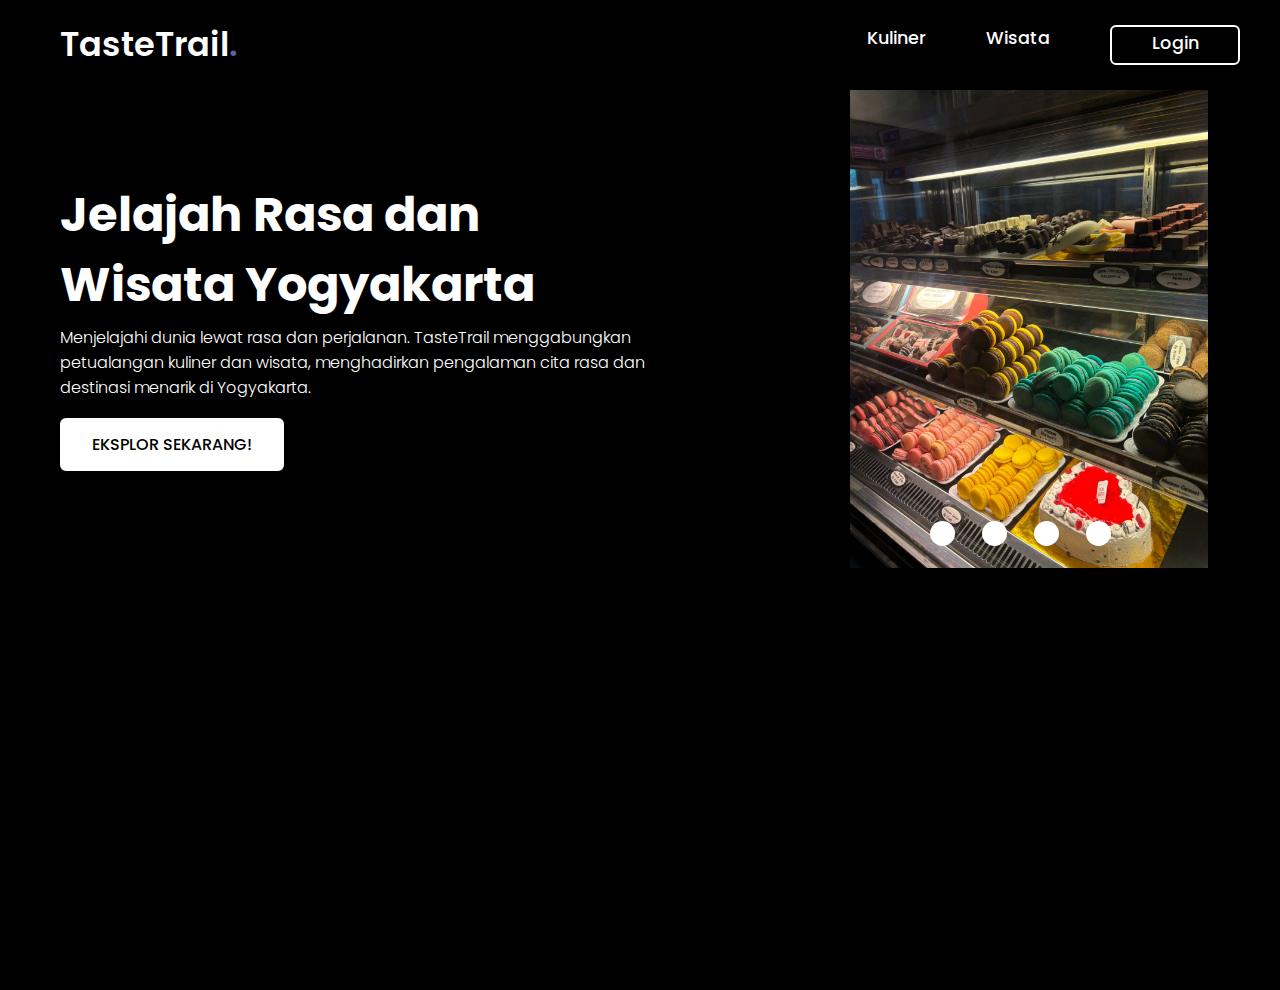
<file: index.html>
<!DOCTYPE html>
<!-- Coding By CodingNepal - www.codingnepalweb.com -->
<html lang="en">
  <head>
    <meta charset="UTF-8">
    <meta name="viewport" content="width=device-width, initial-scale=1.0">
    <title>Tugas Membuat Website</title>
    <link rel="stylesheet" href="style.css">
    <!-- Google Fonts Links For Icon -->
    <link rel="stylesheet" href="https://fonts.googleapis.com/css2?family=Material+Symbols+Outlined:opsz,wght,FILL,GRAD@24,400,0,0">
  </head>
  <body>
    <header>
      <nav class="navbar">
        <a class="logo" href="#">TasteTrail<span>.</span></a>
        <ul class="menu-links">
          <span id="close-menu-btn" class="material-symbols-outlined">close</span>
          <li><a href="kuliner.html">Kuliner</a></li>
          <li><a href="wisata.html">Wisata</a></li>
          <a href="login.html" class="btnLogin-popup">Login</a>
        </ul>
        <span id="hamburger-btn" class="material-symbols-outlined">menu</span>
      </nav>
    </header>
    <section class="hero-section">
      <div class="content">
        <h2>Jelajah Rasa dan Wisata Yogyakarta</h2>
        <p>
        Menjelajahi dunia lewat rasa dan perjalanan. TasteTrail menggabungkan petualangan kuliner dan wisata, menghadirkan pengalaman cita rasa dan destinasi menarik di Yogyakarta.
        </p>
         <a href="page2.html" class="btn-eksplor">eksplor sekarang!</a>
      </div>
    </section>
    <script>
      const header = document.querySelector("header");
      const hamburgerBtn = document.querySelector("#hamburger-btn");
      const closeMenuBtn = document.querySelector("#close-menu-btn");
      // Toggle mobile menu on hamburger button click
      hamburgerBtn.addEventListener("click", () => header.classList.toggle("show-mobile-menu"));
      // Close mobile menu on close button click
      closeMenuBtn.addEventListener("click", () => hamburgerBtn.click());
    </script>
    <div class="wrapper">
        <div class="slides">
            <span id="slide-1"></span>
            <span id="slide-2"></span>
            <span id="slide-3"></span>
            <span id="slide-4"></span>

            <div class="images">
            <img src="1.jpeg"
            />
            <img src="2.jpeg"
            />
            <img src="3.jpeg"
            />
            <img src="4.jpeg"
            />
            </div>
        </div>

        <!-- navigasi -->
         <div class="navigation">
            <a href="#slide-1">1</a>
            <a href="#slide-2">2</a>
            <a href="#slide-3">3</a>
            <a href="#slide-4">4</a>
         </div>
    </div>
  </body>
</html>
</file>
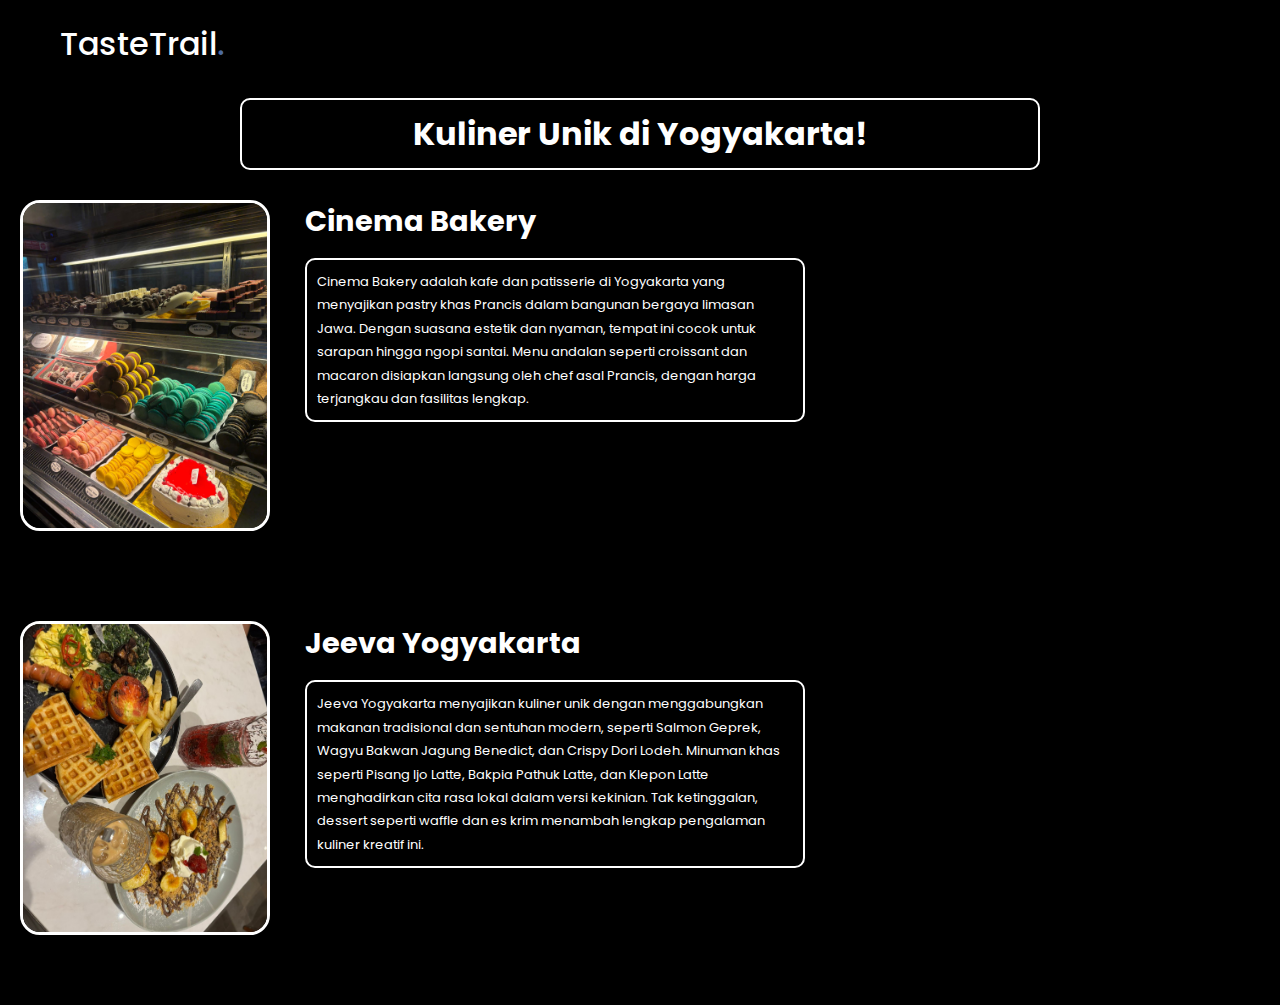
<file: kuliner.html>
<html lang="en">
<head>
  <meta charset="UTF-8" />
  <meta name="viewport" content="width=device-width, initial-scale=1.0"/>
  <title>Kuliner</title>
  <link rel="stylesheet" href="stylekuliner.css" />
</head>
<body>
  <nav class="navigation">
    <a class="logo" href="index.html">TasteTrail<span>.</span></a>
  </nav>

  <h1>Kuliner Unik di Yogyakarta!</h1>

  <div class="content-container">
    <div class="left-column">
      <img src="1.jpeg" alt="Kuliner Gambar 1" class="main-image" />
      <img src="4.jpeg" alt="Kuliner Gambar 2" class="second-image" />
    </div>

    <div class="right-column">
      <h2>Cinema Bakery</h2>
      <p>
        Cinema Bakery adalah kafe dan patisserie di Yogyakarta yang menyajikan pastry 
        khas Prancis dalam bangunan bergaya limasan Jawa. 
        Dengan suasana estetik dan nyaman, tempat ini cocok untuk sarapan hingga ngopi 
        santai. Menu andalan seperti croissant dan macaron 
        disiapkan langsung oleh chef asal Prancis, dengan harga terjangkau dan fasilitas lengkap.
      </p>
      <h3>Jeeva Yogyakarta</h3>
      <p>
        Jeeva Yogyakarta menyajikan kuliner unik dengan menggabungkan makanan tradisional dan sentuhan modern, seperti Salmon Geprek, Wagyu Bakwan Jagung Benedict, dan Crispy Dori Lodeh. Minuman khas seperti Pisang Ijo Latte, Bakpia Pathuk Latte, dan Klepon Latte menghadirkan cita rasa lokal dalam versi kekinian. Tak ketinggalan, dessert seperti waffle dan es krim menambah lengkap pengalaman kuliner kreatif ini.
      </p>
    </div>
  </div>
  <section>
    <iframe src="https://www.google.com/maps/embed?pb=!1m18!1m12!1m3!1d3953.511225173984!2d110.37750607357948!3d-7.735470076668887!2m3!1f0!2f0!3f0!3m2!1i1024!2i768!4f13.1!3m3!1m2!1s0x2e7aff587418d127%3A0xab99819099fdcac1!2sCinema%20Bakery!5e0!3m2!1sid!2sid!4v1747114747050!5m2!1sid!2sid" width="400" height="300" style="border:0;" allowfullscreen="" loading="lazy" referrerpolicy="no-referrer-when-downgrade"></iframe>
    <iframe src="https://www.google.com/maps/embed?pb=!1m18!1m12!1m3!1d3953.0465746309837!2d110.37282857358034!3d-7.784886977245528!2m3!1f0!2f0!3f0!3m2!1i1024!2i768!4f13.1!3m3!1m2!1s0x2e7a58328658f5e9%3A0x1bf5640bc0de9bd6!2sJeeva%20Yogyakarta!5e0!3m2!1sid!2sid!4v1747115463285!5m2!1sid!2sid" width="400" height="300" style="border:0;" allowfullscreen="" loading="lazy" referrerpolicy="no-referrer-when-downgrade"></iframe>
  </section>
</body>
</html>
</file>
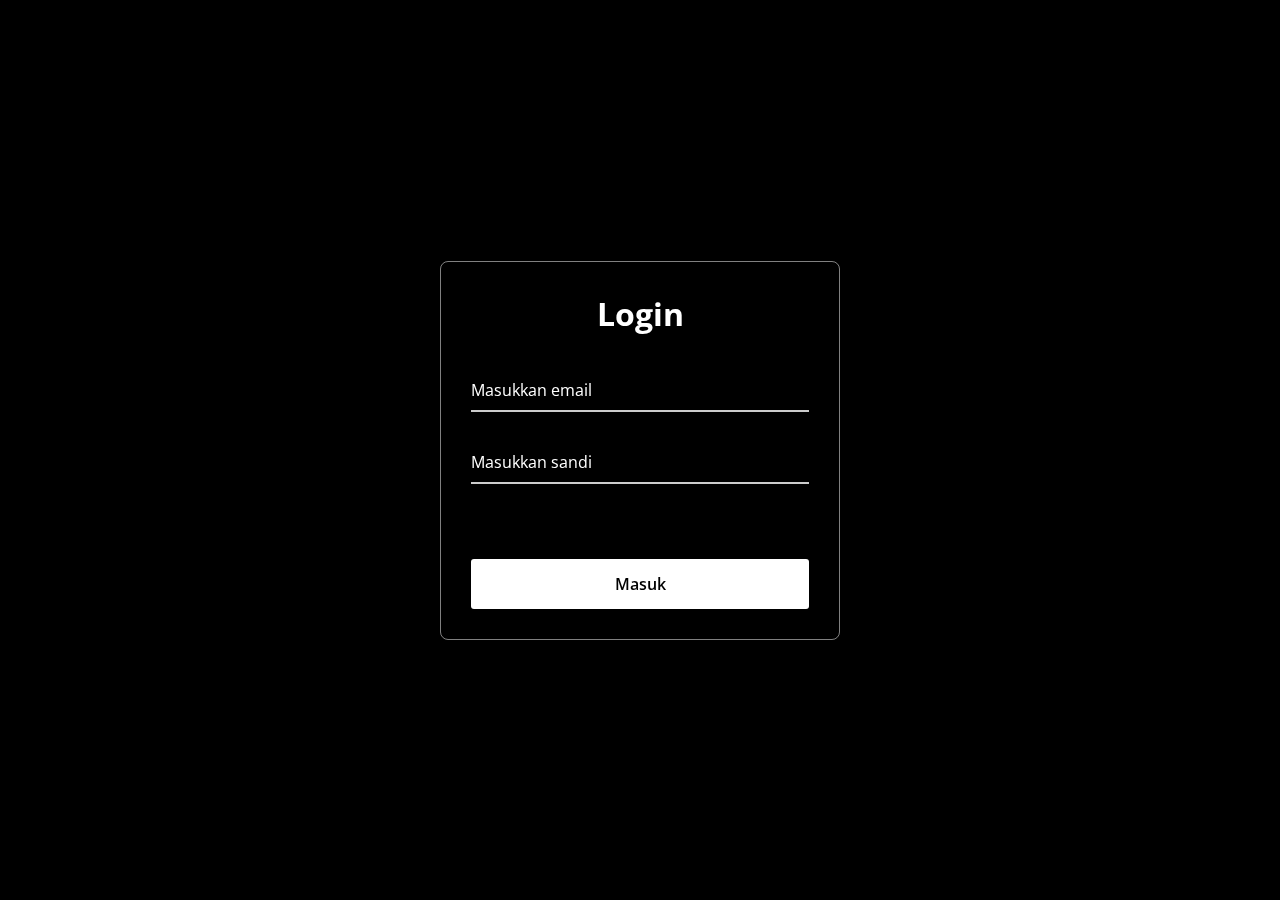
<file: login.html>
<!DOCTYPE html>
<!-- Coding By CodingNepal - www.codingnepalweb.com -->
<html>
<head>
  <meta charset="UTF-8">
  <meta name="viewport" content="width=device-width, initial-scale=1.0">
  <title>Form Login</title>
  <link rel="stylesheet" href="stylelogin.css">
</head>
<body>
  <div class="wrapper">
    <form action="index.html">
      <h2>Login</h2>
        <div class="input-field">
        <input type="text" required>
        <label>Masukkan email</label>
      </div>
      <div class="input-field">
        <input type="password" required>
        <label>Masukkan sandi</label>
      </div>
      <div class="forget">
      </div>
      <button type="submit">Masuk</button>
    </form>
  </div>
</body>
</html>
</file>
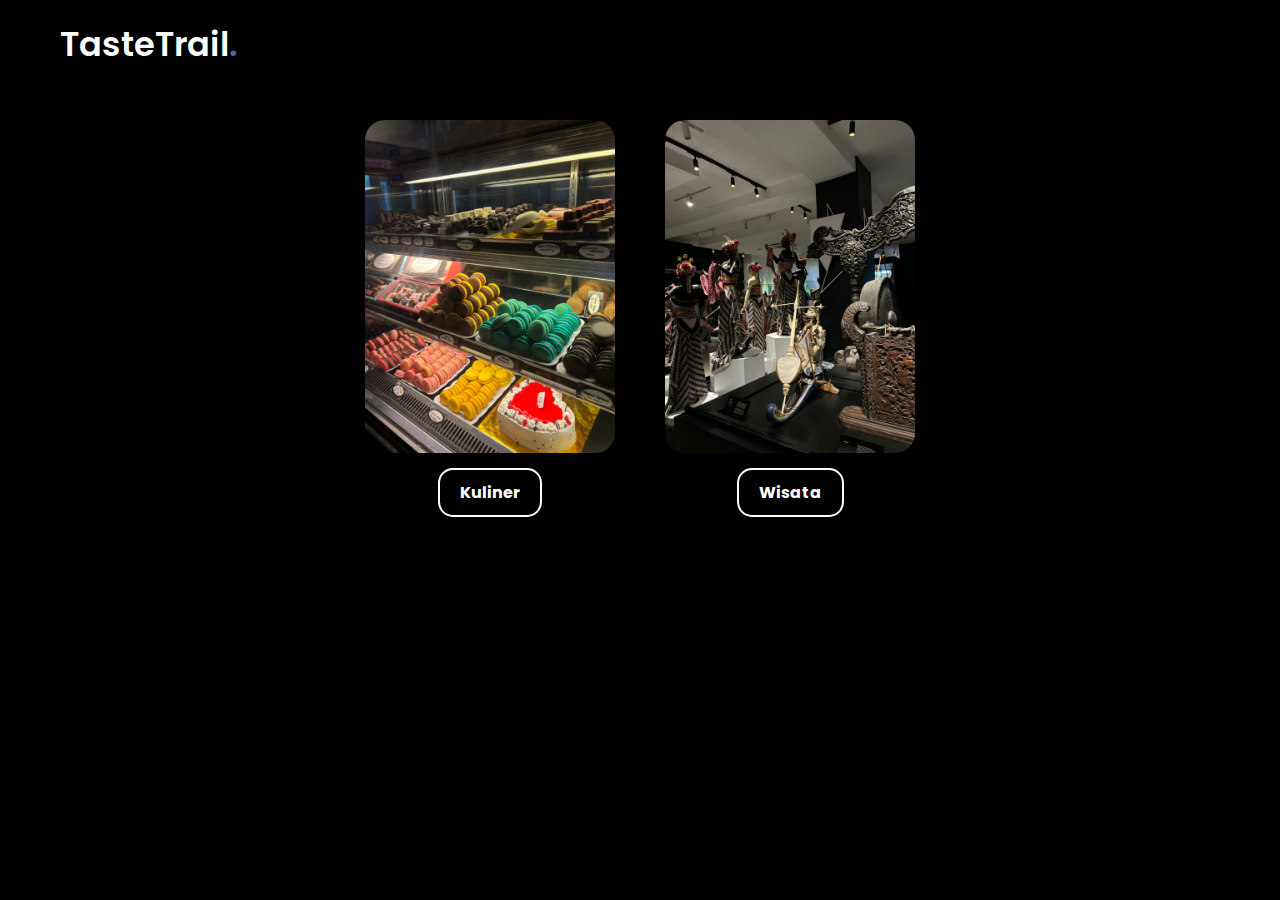
<file: page2.html>
<!DOCTYPE html>
<html lang="en">
    <head>
        <meta charset="UTF-8">
        <meta name="viewport" content="width=device-width, initial-scale=1.0">
        <title>Kuliner atau Wisata?</title>
        <link rel="stylesheet" href="style2.css">
        <!-- Google Fonts Links For Icon -->
        <link rel="stylesheet" href="https://fonts.googleapis.com/css2?family=Material+Symbols+Outlined:opsz,wght,FILL,GRAD@24,400,0,0">
    </head>
    <body>
        <nav class="navigation">
            <a class="logo" href="index.html">TasteTrail<span>.</span></a>
        </nav>
        <div class="content-container">
            <div class="item">
                <img src="1.jpeg" alt="Kuliner">
                <a href="kuliner.html" class="button">Kuliner</a>
            </div>
            <div class="item">
                <img src="2.jpeg" alt="Wisata">
                <a href="wisata.html" class="button">Wisata</a>
            </div>
        </div>
    </body>
</html>
</file>
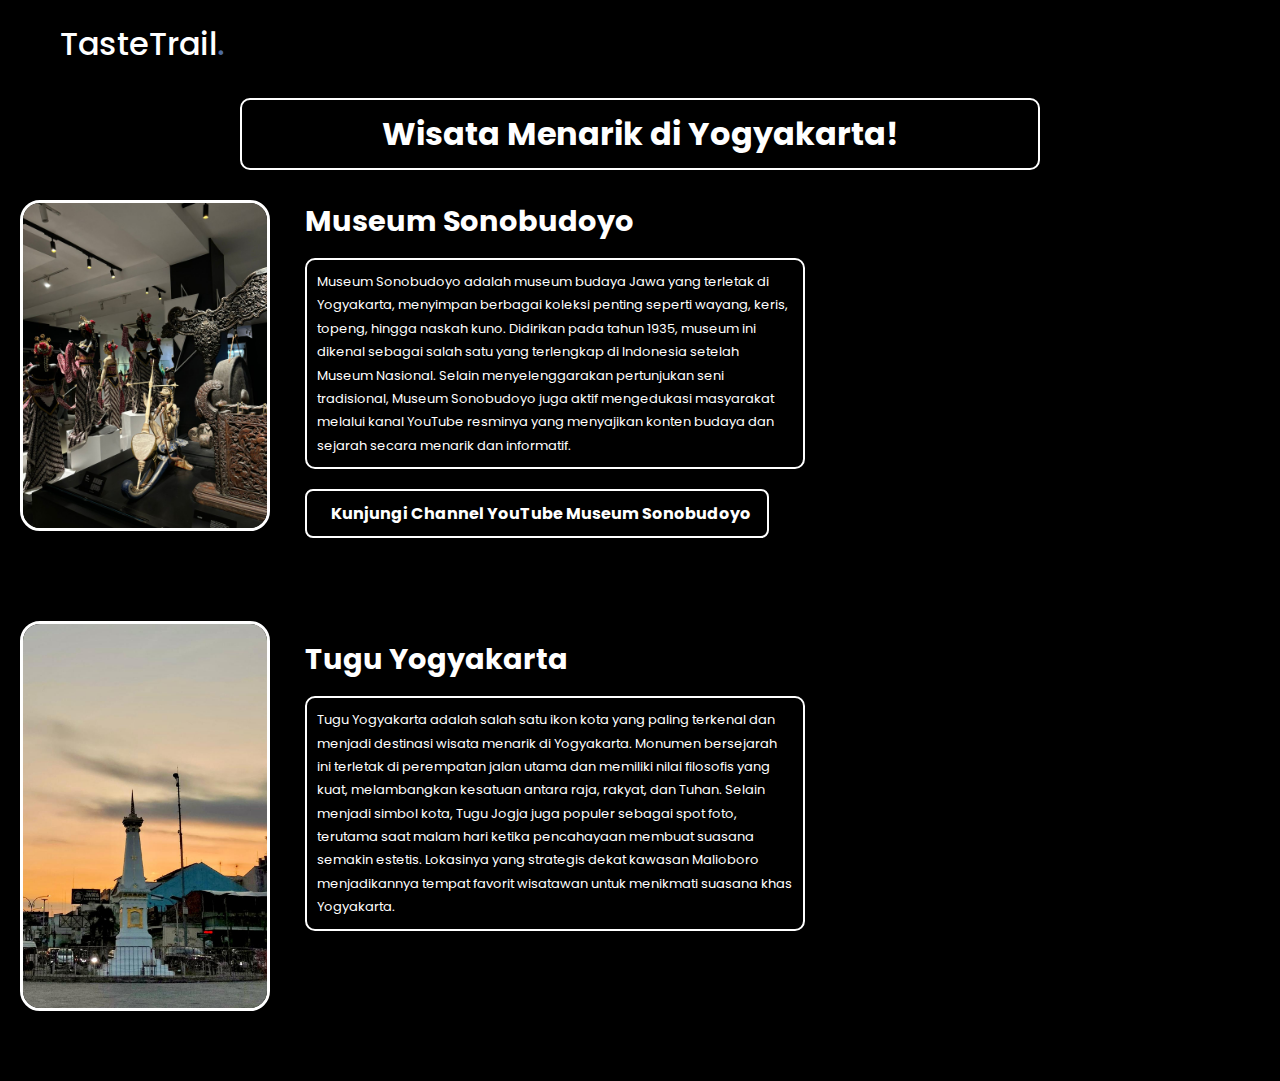
<file: wisata.html>
<html lang="en">
<head>
  <meta charset="UTF-8" />
  <meta name="viewport" content="width=device-width, initial-scale=1.0"/>
  <title>Kuliner</title>
  <link rel="stylesheet" href="stylewisata.css" />
</head>
<body>
  <nav class="navigation">
    <a class="logo" href="home.html">TasteTrail<span>.</span></a>
  </nav>

  <h1>Wisata Menarik di Yogyakarta!</h1>

  <div class="content-container">
    <div class="left-column">
      <img src="2.jpeg" alt="Wisata Gambar 1" class="main-image" />
      <img src="8.jpeg" alt="Wisata Gambar 2" class="second-image" />
    </div>

    <div class="right-column">
      <h2>Museum Sonobudoyo</h2>
      <p>
        Museum Sonobudoyo adalah museum budaya Jawa yang terletak di Yogyakarta, menyimpan berbagai koleksi penting seperti wayang, keris, topeng, hingga naskah kuno. Didirikan pada tahun 1935, museum ini dikenal sebagai salah satu yang terlengkap di Indonesia setelah Museum Nasional. Selain menyelenggarakan pertunjukan seni tradisional, Museum Sonobudoyo juga aktif mengedukasi masyarakat melalui kanal YouTube resminya yang menyajikan konten budaya dan sejarah secara menarik dan informatif.
      </p>
      <a href="https://youtube.com/@museumsonobudoyo?si=KAbCO_egNHHUW5TM" target="_blank" class="youtube-button">
        <span style="margin-left: 8px;">Kunjungi Channel YouTube Museum Sonobudoyo</span>
      </a>
      <h3>Tugu Yogyakarta</h3>
      <p>
        Tugu Yogyakarta adalah salah satu ikon kota yang paling terkenal dan menjadi destinasi wisata menarik di Yogyakarta. Monumen bersejarah ini terletak di perempatan jalan utama dan memiliki nilai filosofis yang kuat, melambangkan kesatuan antara raja, rakyat, dan Tuhan. Selain menjadi simbol kota, Tugu Jogja juga populer sebagai spot foto, terutama saat malam hari ketika pencahayaan membuat suasana semakin estetis. Lokasinya yang strategis dekat kawasan Malioboro menjadikannya tempat favorit wisatawan untuk menikmati suasana khas Yogyakarta.
      </p>
    </div>
  </div>
  <section>
    <iframe src="https://www.google.com/maps/embed?pb=!1m18!1m12!1m3!1d3952.881880666878!2d110.3613691735807!3d-7.802327977450039!2m3!1f0!2f0!3f0!3m2!1i1024!2i768!4f13.1!3m3!1m2!1s0x2e7a578f83070a4f%3A0x9d10431ac43ec5ee!2sMuseum%20Sonobudoyo%20Unit%20I!5e0!3m2!1sid!2sid!4v1747134880579!5m2!1sid!2sid" width="400" height="300" style="border:0;" allowfullscreen="" loading="lazy" referrerpolicy="no-referrer-when-downgrade"></iframe>
    <iframe src="https://www.google.com/maps/embed?pb=!1m18!1m12!1m3!1d3953.06515887481!2d110.36450077358026!3d-7.782916477222458!2m3!1f0!2f0!3f0!3m2!1i1024!2i768!4f13.1!3m3!1m2!1s0x2e7a591a4d553bd5%3A0xc0f964003add568b!2sTugu%20Jogja!5e0!3m2!1sid!2sid!4v1747136293737!5m2!1sid!2sid" width="400" height="300" style="border:0;" allowfullscreen="" loading="lazy" referrerpolicy="no-referrer-when-downgrade"></iframe>
  </section>
</body>
</html>
</file>
<file: style.css>
@import url('https://fonts.googleapis.com/css2?family=Poppins:wght@300;400;500;600;700&display=swap');
* {
  margin: 0;
  padding: 0;
  box-sizing: border-box;
  font-family: 'Poppins', sans-serif;
}
header {
  position: relative;
  top: 0;
  left: 0;
  width: 100%;
  padding: 20px;
  background-color: #000;
}
header .navbar {
  display: flex;
  align-items: center;
  justify-content: space-between;
  max-width: 1200px;
  margin: 0 auto;
}
.navbar .logo {
  color: #fff;
  font-weight: 600;
  font-size: 2.1rem;
  text-decoration: none;
}
.navbar .logo span {
  color:  rgb(76, 106, 160);
}
.navbar .menu-links {
  display: flex;
  list-style: none;
  gap: 40px;
}
.navbar a {
  position: relative;
  font-size: 1.1em;
  color: #fff;
  text-decoration: none;
  font-weight: 500;
  margin-left: 20px;
  transition: 0.2s ease;

}
.navbar a:hover {
  color: rgb(76, 106, 160);
}
.btnLogin-popup {
    width: 130px;
    height: 40px;
    background: transparent;
    text-align: center;
    padding: 3px;
    border: 2px solid #fff;
    outline: none;
    border-radius: 6px;
    cursor: pointer;
    font-size: 1,2em;
    color: #fff;
    font-weight: 500;
    margin-left: 40px;
    transition: 0.2s ease;
}
.btnLogin-popup:hover {
    color:  rgb(76, 106, 160);
}

.hero-section {
  position: relative;
  height: 100vh;
  background-color: #000;
  background-position: center;
  background-size: cover;
  display: flex;
  align-items: center;
  padding: 0 20px;
}
.hero-section .content {
  position: absolute;
  top: 20px;
  max-width: 1200px;
  margin: 40px;
  width: 100%;
  color: #fff;
}
.hero-section .content h2 {
  position: absolute;
  top: 30px;
  font-size: 3rem;
  max-width: 600px;
  line-height: 70px;
}
.hero-section .content p {
  position: absolute;
  top: 160px;
  font-weight: 300;
  max-width: 600px;
  margin-top: 15px;
}
.hero-section .btn-eksplor {
  position: absolute;
  top: 230px;
  background-color: #fff;
  color: #000;
  text-decoration: none;
  padding: 12px 30px;
  border: none;
  font-size: 1rem;
  border: 2px solid white;
  border-radius: 6px;
  margin-top: 38px;
  cursor: pointer;
  font-weight: 500;
  transition: 0.2s ease;
  font-style: normal;
  text-transform: uppercase;
}
.hero-section .btn-eksplor:hover {
  color: #fff;
  background: #000;
}
#close-menu-btn {
  position: absolute;
  right: 20px;
  top: 20px;
  cursor: pointer;
  display: none;
}
#hamburger-btn {
  color: #fff;
  cursor: pointer;
  display: none;
}
@media (max-width: 768px) {
  header {
    padding: 10px;
  }
  header.show-mobile-menu::before {
    content: "";
    position: fixed;
    left: 0;
    top: 0;
    width: 100%;
    height: 100%;
    backdrop-filter: blur(5px);
  }
  .navbar .logo {
    font-size: 1.7rem;
  }
    
  #hamburger-btn, #close-menu-btn {
    display: block;
  }
  .navbar .menu-links {
    position: fixed;
    top: 0;
    left: -250px;
    width: 250px;
    height: 100vh;
    background: #fff;
    flex-direction: column;
    padding: 70px 40px 0;
    transition: left 0.2s ease;
  }
  header.show-mobile-menu .navbar .menu-links {
    left: 0;
  }
  .navbar a {
    color: #000;
  }
  .hero-section .content {
    text-align: center;
  }
  .hero-section .content :is(h2, p) {
    max-width: 100%;
  }
  .hero-section .content h2 {
    font-size: 2.3rem;
    line-height: 60px;
  }
  
  .hero-section .content button {
    padding: 9px 18px;
  }
}
.images {
    display: flex;
    width: 100%;
    transition: 2s;
}
.images img {
    width: 100%;
}
.wrapper {
    position: absolute;
    top: 90px;
    left: 850px;
    bottom: 5px;
    width: 28%;
    min-height: 490px;
    overflow-x: hidden;
    overflow-y: hidden;
    float: right;
}

#slide-1:target ~ .images {
    margin-left: 10px;
}

#slide-2:target ~ .images {
    margin-left: -100%;
}

#slide-3:target ~ .images {
    margin-left: -200%;
}

#slide-4:target ~ .images {
    margin-left: -300%;
}

.navigation a {
    display: inline-block;
    height: 25px;
    width: 25px;
    background-color: #fff;
    font-size: 0px;
    border-radius: 50%;
    margin: 3px;
    transition: 0.5s;
    margin-right: 20px;
    padding: 10px;
    overflow: hidden;
}

.navigation a:hover {
    background-color: rgb(76, 106, 160);
}

.navigation {
    position: absolute;
    margin-left: auto;
    margin-right: auto;
    right: 0;
    left: 0;
    text-align: center;
    margin-top: -50px;
    overflow: hidden;
}

.html {
    scroll-behavior: smooth;
}

[id^="slide-1"] {
  scroll-margin-top: 100vh; 
  position: absolute; 
  top: 0;
}

[id^="slide-2"] {
  scroll-margin-top: 100vh; 
  position: absolute; 
  top: 0;
}

[id^="slide-3"] {
  scroll-margin-top: 100vh; 
  position: absolute; 
  top: 0;
}

[id^="slide-4"] {
  scroll-margin-top: 100vh; 
  position: absolute; 
  top: 0;
}
</file>
<file: stylekuliner.css>
@import url('https://fonts.googleapis.com/css2?family=Poppins:wght@300;400;500;600;700&display=swap');

* {
  margin: 0;
  padding: 0;
  box-sizing: border-box;
  font-family: 'Poppins', sans-serif;
}

body {
  background-color: black;
  color: white;
  padding: 20px;
}

.navigation {
  display: flex;
  align-items: center;
  justify-content: space-between;
  max-width: 1200px;
  margin: 0 auto;
}

.logo {
  color: white;
  font-weight: 600;
  font-size: 2rem;
  text-decoration: none;
}

.logo span {
  color: rgb(76, 106, 160);
}

.navigation .logo:hover {
  color: rgb(76, 106, 160);
}

.navigation a {
    position: relative;
    font-size: 2em;
    color: #fff;
    text-decoration: none;
    font-weight: 500;
    margin-left: 20px;
    transition: 0.2s ease;
}

h1 {
  text-align: center;
  margin: 30px auto;
  padding: 10px;
  max-width: 800px;
  border: 2px solid white;
  border-radius: 10px;
}

.content-container {
  display: flex;
  flex-wrap: wrap;
  gap: 35px;
  justify-content: left;
  margin-top: 10px;
}

.left-column {
  display: flex;
  flex-direction: column;
  align-items: left;
}

.main-image {
  width: 250px;
  border: 3px solid white;
  border-radius: 20px;
}

.second-image {
  width: 250px;
  border: 3px solid white;
  border-radius: 20px;
  margin-top: 90px;
  margin-bottom: 50px;
}

.right-column {
  max-width: 500px;
}

.right-column h2 {
  font-size: 1.8rem;
  margin-bottom: 15px;
}

.right-column p {
  border: 2px solid white;
  border-radius: 10px;
  padding: 10px;
  padding-right: 10px;
  padding-left: 10px;
  font-size: 0.95rem;
  line-height: 1.8;
  font-size: small;
}

.right-column h3 {
  font-size: 1.8rem;
  margin-top: 200px;
  margin-bottom: 15px;
}

.right-column p {
  border: 2px solid white;
  border-radius: 10px;
  padding: 10px;
  padding-right: 10px;
  padding-left: 10px;
  font-size: 0.95rem;
  line-height: 1.8;
  font-size: small;
}

section {
  position: absolute;
  top: 200px;
  left: 830px;
  display: flex;
  flex-direction: row;
  flex-wrap: wrap;
  gap: 120px;
  margin-bottom: 40px;
}

@media (max-width: 768px) {
  section {
    flex-direction: column;
  }
}
@media (max-width: 768px) {
  .content-container {
    flex-direction: column;
    align-items: center;
  }

  .right-column {
    text-align: center;
    padding: 0 20px;
  }

  .right-column h2 {
    font-size: 1.5rem;
  }
}
</file>
<file: stylelogin.css>
@import url("https://fonts.googleapis.com/css2?family=Open+Sans:wght@200;300;400;500;600;700&display=swap");
* {
  margin: 0;
  padding: 0;
  box-sizing: border-box;
  font-family: "Open Sans", sans-serif;
}
body {
  display: flex;
  align-items: center;
  justify-content: center;
  min-height: 100vh;
  width: 100%;
  padding: 0 10px;
}
body::before {
  content: "";
  position: absolute;
  width: 100%;
  height: 100%;
  background:#000;
  background-position: center;
  background-size: cover;
}
.wrapper {
  width: 400px;
  border-radius: 8px;
  padding: 30px;
  text-align: center;
  border: 1px solid rgba(255, 255, 255, 0.5);
  backdrop-filter: blur(8px);
  -webkit-backdrop-filter: blur(8px);
}
form {
  display: flex;
  flex-direction: column;
}
h2 {
  font-size: 2rem;
  margin-bottom: 20px;
  color: #fff;
}
.input-field {
  position: relative;
  border-bottom: 2px solid #ccc;
  margin: 15px 0;
}
.input-field label {
  position: absolute;
  top: 50%;
  left: 0;
  transform: translateY(-50%);
  color: #fff;
  font-size: 16px;
  pointer-events: none;
  transition: 0.15s ease;
}
.input-field input {
  width: 100%;
  height: 40px;
  background: transparent;
  border: none;
  outline: none;
  font-size: 16px;
  color: #fff;
}
.input-field input:focus~label,
.input-field input:valid~label {
  font-size: 0.8rem;
  top: 10px;
  transform: translateY(-120%);
}
.forget {
  display: flex;
  align-items: center;
  justify-content: space-between;
  margin: 25px 0 35px 0;
  color: #fff;
}
#remember {
  accent-color: #fff;
}
.forget label {
  display: flex;
  align-items: center;
}
.forget label p {
  margin-left: 8px;
}
.wrapper a {
  color: #efefef;
  text-decoration: none;
}
.wrapper a:hover {
  text-decoration: underline;
}
button {
  background: #fff;
  color: #000;
  font-weight: 600;
  border: none;
  padding: 12px 20px;
  cursor: pointer;
  border-radius: 3px;
  font-size: 16px;
  border: 2px solid transparent;
  transition: 0.3s ease;
}
button:hover {
  color: #fff;
  border-color: #fff;
  background: rgba(255, 255, 255, 0.15);
}
.register {
  text-align: center;
  margin-top: 30px;
  color: #fff;
}
</file>
<file: style2.css>
@import url('https://fonts.googleapis.com/css2?family=Poppins:wght@300;400;500;600;700&display=swap');
* {
  margin: 0;
  padding: 0;
  box-sizing: border-box;
  font-family: 'Poppins', sans-serif;
  background: black;
}

body .navigation {
  display: flex;
  align-items: center;
  justify-content: space-between;
  max-width: 1200px;
  margin: 0 auto;
}
.navigation .logo {
  color: #fff;
  font-weight: 600;
  font-size: 2.1rem;
  text-decoration: none;
  margin-top: 20px;
}
.navigation .logo span {
  color:  rgb(76, 106, 160);
}
.navigation .logo:hover {
  color: rgb(76, 106, 160);
}
.navigation a {
    position: relative;
    font-size: 1.1em;
    color: #fff;
    text-decoration: none;
    font-weight: 500;
    margin-left: 20px;
    transition: 0.2s ease;
}
.content-container {
  display: flex;
  justify-content: center;
  gap: 50px; 
  margin-top: 50px;
}

.item {
  display: flex;
  flex-direction: column;
  align-items: center;
}

.item img {
  width: 250px;   
  height: auto;
  border-radius: 20px;
  margin-bottom: 15px;
}

.button {
  background-color: transparent;
  color: white;
  padding: 10px 20px;
  border: 2px solid white;
  border-radius: 15px;
  text-decoration: none;
  font-weight: bold;
  transition: 0.3s ease;
}

.button:hover {
  background-color: white;
  color: black;
}
</file>
<file: stylewisata.css>
@import url('https://fonts.googleapis.com/css2?family=Poppins:wght@300;400;500;600;700&display=swap');

* {
  margin: 0;
  padding: 0;
  box-sizing: border-box;
  font-family: 'Poppins', sans-serif;
}

body {
  background-color: black;
  color: white;
  padding: 20px;
}

.navigation {
  display: flex;
  align-items: center;
  justify-content: space-between;
  max-width: 1200px;
  margin: 0 auto;
}

.logo {
  color: white;
  font-weight: 600;
  font-size: 2rem;
  text-decoration: none;
}

.logo span {
  color: rgb(76, 106, 160);
}

.navigation .logo:hover {
  color: rgb(76, 106, 160);
}

.navigation a {
    position: relative;
    font-size: 2em;
    color: #fff;
    text-decoration: none;
    font-weight: 500;
    margin-left: 20px;
    transition: 0.2s ease;
}

h1 {
  text-align: center;
  margin: 30px auto;
  padding: 10px;
  max-width: 800px;
  border: 2px solid white;
  border-radius: 10px;
}

.content-container {
  display: flex;
  flex-wrap: wrap;
  gap: 35px;
  justify-content: left;
  margin-top: 10px;
}

.left-column {
  display: flex;
  flex-direction: column;
  align-items: left;
}

.main-image {
  width: 250px;
  border: 3px solid white;
  border-radius: 20px;
}

.second-image {
  width: 250px;
  border: 3px solid white;
  border-radius: 20px;
  margin-top: 90px;
  margin-bottom: 50px;
}

.right-column {
  max-width: 500px;
}

.right-column h2 {
  font-size: 1.8rem;
  margin-bottom: 15px;
}

.right-column p {
  border: 2px solid white;
  border-radius: 10px;
  padding: 10px;
  padding-right: 10px;
  padding-left: 10px;
  font-size: 0.95rem;
  line-height: 1.8;
  font-size: small;
}

.youtube-button {
  display: inline-flex;
  align-items: center;
  background-color: transparent;
  color: white;
  margin-top: 20px;
  padding: 10px 16px;
  border: 2px solid #fff;
  border-radius: 8px;
  text-decoration: none;
  font-weight: bold;
  transition: background-color 0.3s ease;
}

.youtube-button:hover {
  color: #000;
  background-color: #fff;
}

.right-column h3 {
  font-size: 1.8rem;
  margin-top: 100px;
  margin-bottom: 15px;
}

.right-column p {
  border: 2px solid white;
  border-radius: 10px;
  padding: 10px;
  padding-right: 10px;
  padding-left: 10px;
  font-size: 0.95rem;
  line-height: 1.8;
  font-size: small;
}

section {
  position: absolute;
  top: 200px;
  left: 830px;
  display: flex;
  flex-direction: row;
  flex-wrap: wrap;
  gap: 120px;
  margin-bottom: 40px;
}

@media (max-width: 768px) {
  section {
    flex-direction: column;
  }
}
@media (max-width: 768px) {
  .content-container {
    flex-direction: column;
    align-items: center;
  }

  .right-column {
    text-align: center;
    padding: 0 20px;
  }

  .right-column h2 {
    font-size: 1.5rem;
  }
}
</file>
